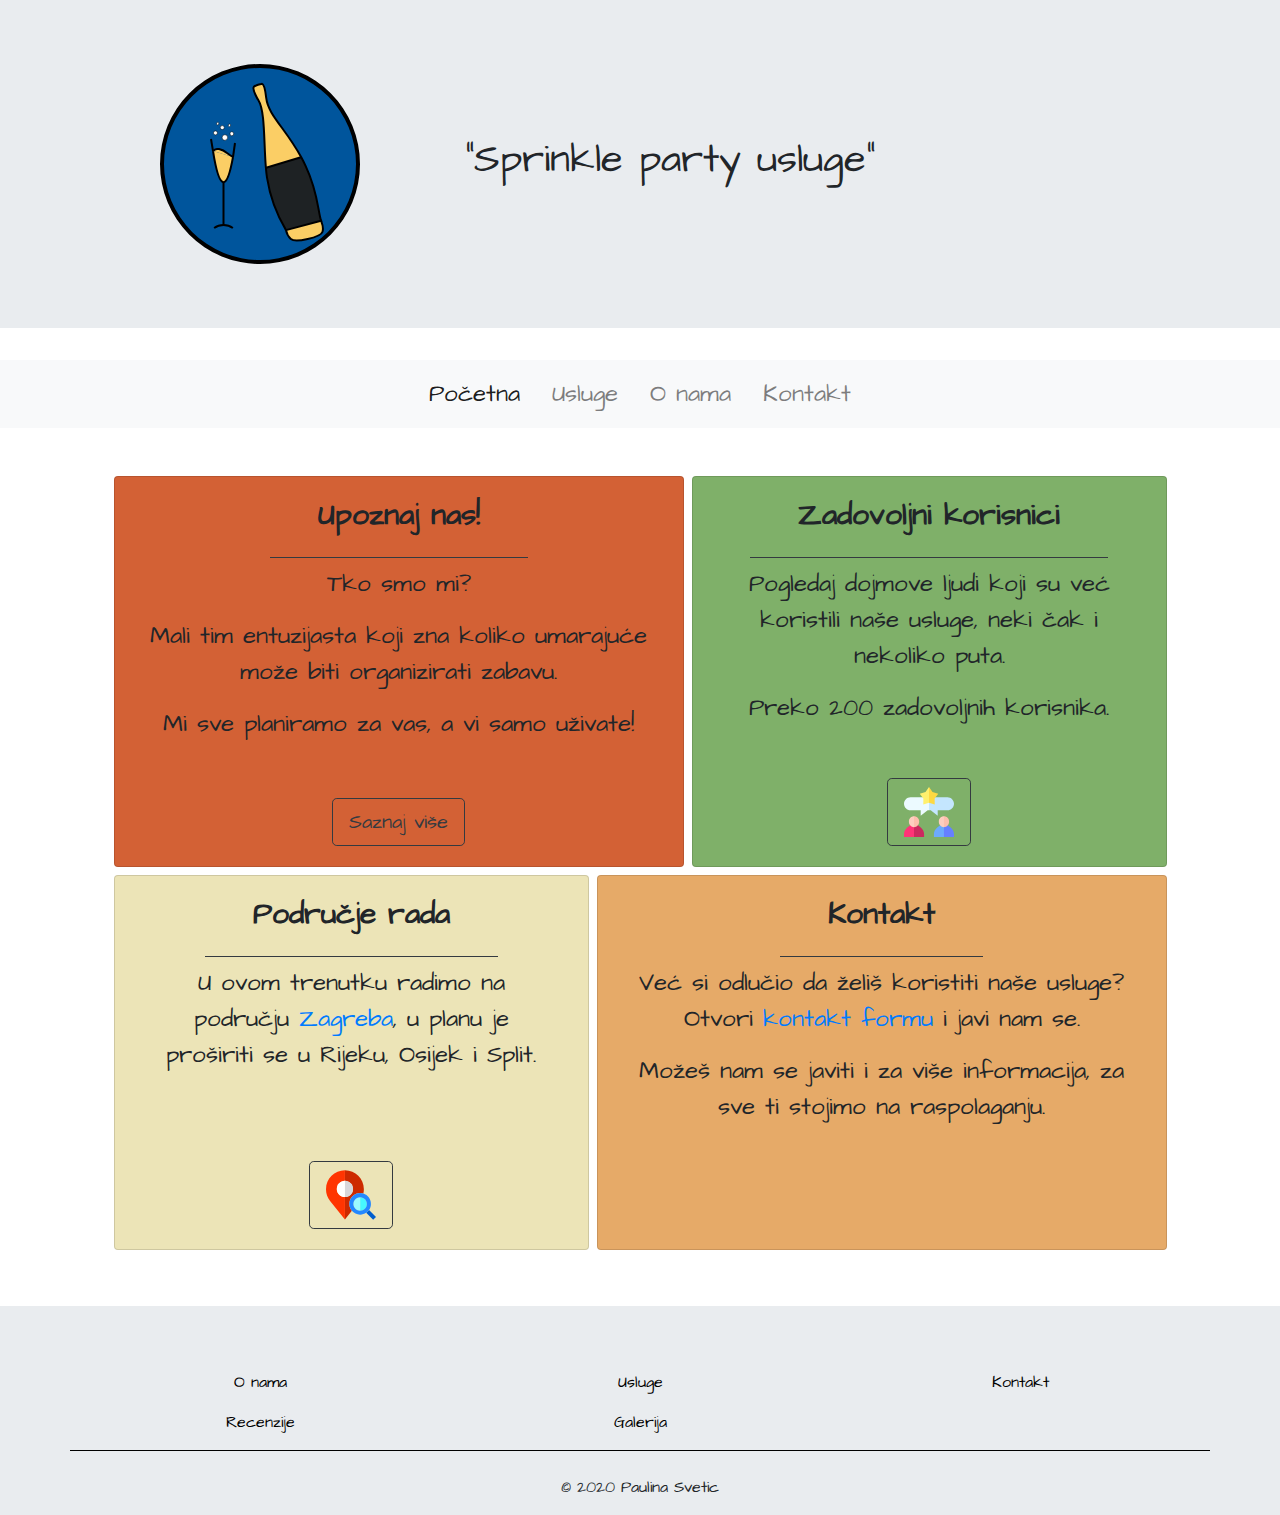
<file: index.html>
<!doctype html>
<html>

<head>
    <meta charset="utf-8">
    <meta http-equiv="X-UA-Compatible" content="IE=edge">
    <meta name="viewport" content="width=device-width, initial-scale=1.0">
    <link href='https://fonts.googleapis.com/css?family=Architects Daughter' rel='stylesheet'>
    <title>Sprinkle Home Page</title>
    <link href="css/bootstrap-4.3.1.css" rel="stylesheet" type="text/css">
    <link href="css/style.css" rel="stylesheet" type="text/css">
</head>

<body>
    
    <!--header-->

    <div class="jumbotron jumbotron-fluid">
        <div class="container">
            <div class="row">
                <div class="col-md-4" style="text-align: center">
                    <a href="./index.html"><img src="./images/logo1.svg" class="rounded" alt="Sprinkle logo" width="200px"></a>
                </div>
                <div class="col-md-8 header--text header--res">
                    <h1>"Sprinkle party usluge"</h1>
                </div>
            </div>
        </div>
    </div>

    <!--navbar-->

    <nav class="navbar navbar-light navbar--res">
    
        <!-- Collapse button -->
        <button class="navbar-toggler animated-button" type="button" data-toggle="collapse" data-target="#navbarSupportedContent20"
            aria-controls="navbarSupportedContent20" aria-expanded="false" aria-label="Toggle navigation">
            <div class="animated-icon"><span></span><span></span><span></span></div>
        </button>
    
        <div class="collapse navbar-collapse navbar--coll" id="navbarSupportedContent20">
    
            <ul class="navbar-nav mr-auto">
                <li class="nav-item active">
                    <a class="nav-link" href="./index.html">Početna</a>
                </li>
                <li class="nav-item">
                    <a class="nav-link" href="./usluge.html">Usluge</a>
                </li>
                <li class="nav-item">
                    <a class="nav-link" href="./about.html">O nama</a>
                </li>
                <li class="nav-item">
                    <a class="nav-link" href="./kontakt.html">Kontakt</a>
                </li>
            </ul>
        </div>
    </nav>

    <!--second navbar-->

    <nav class="navbar navbar-expand-sm bg-light navbar-light justify-content-center navbar--to-hide">
        <ul class="navbar-nav">
            <li class="px-2 nav-item active">
                <a class="nav-link" href="./index.html">Početna</a>
            </li>
            <li class="px-2 nav-item">
                <a class="nav-link" href="./usluge.html">Usluge</a>
            </li>
            <li class="px-2 nav-item">
                <a class="nav-link" href="./about.html">O nama</a>
            </li>
            <li class="px-2 nav-item">
                <a class="nav-link" href="./kontakt.html">Kontakt</a>
            </li>
        </ul>
    </nav>

    <!--content-->

    <div class="container pt-5">
        <div class="row home--container">
                <div class="card col-lg-6 col-md-12 mb-2 mr-md-2 mx-2 mx-sm-0 content--card home--first">
                    <div class="card-body text-center d-flex align-items-center flex-column">
                        <h4 class="card--title border-bottom border-dark pb-4 px-5">Upoznaj nas!</h4>
                        <p class="card-text">Tko smo mi?</p>
                        <p class="card-text">Mali tim entuzijasta koji zna koliko umarajuće može biti organizirati zabavu.</p>
                        <p class="card-text">Mi sve planiramo za vas, a vi samo uživate!</p>
                        <br>
                        <a href="./about.html" class="btn btn-lg btn-outline-dark mt-auto" role="button">Saznaj više</a>
                    </div>
                </div>
                <div class="card col-lg-5 col-md-12 mb-2 mx-2 mx-sm-0 content--card home--second">
                    <div class="card-body text-center d-flex align-items-center flex-column">
                        <h4 class="card--title border-bottom border-dark pb-4 px-5">Zadovoljni korisnici</h4>
                        <p class="card-text">Pogledaj dojmove ljudi koji su već koristili naše usluge, neki čak i nekoliko puta.</p>
                        <p class="card-text">Preko 200 zadovoljnih korisnika.</p>
                        <br>
                        <a href="./review.html" class="btn btn-lg btn-outline-dark mt-auto" role="button"><img src="./images/review.svg" width="50"></a>
                    </div>
                </div>
            <div class="clearfix visible-sm"></div>
                <div class="card col-lg-5 col-md-12 mb-2 mr-md-2 mx-2 mx-sm-0 content--card home--third">
                    <div class="card-body text-center d-flex align-items-center flex-column">
                        <h4 class="card--title border-bottom border-dark pb-4 px-5">Područje rada</h4>
                        <p class="card-text">U ovom trenutku radimo na području <a href="https://www.zagreb.hr/" target="_blank">Zagreba</a>, u planu je proširiti se u Rijeku, Osijek i Split.</p>
                        <br><br>
                        <a href="https://www.google.hr/maps/place/Ul.+Petra+Grgeca,+10000,+Zagreb,+Hrvatska/@45.7992462,15.9802107,17z/data=!3m1!4b1!4m5!3m4!1s0x4765d6594b0d8c05:0x763f41f498152257!8m2!3d45.7992425!4d15.9823994" class="btn btn-lg btn-outline-dark mt-auto" role="button" target="_blank"><img src="./images/location.svg" width="50"></a>
                    </div>
                </div>
                <div class="card col-lg-6 col-md-12 mb-sm-2 mx-2 mx-sm-0 content--card home--fourth">
                    <div class="card-body text-center d-flex align-items-center flex-column">
                        <h4 class="card--title border-bottom border-dark pb-4 px-5">Kontakt</h4>
                        <p class="card-text">Već si odlučio da želiš koristiti naše usluge? Otvori <a href="./kontakt.html">kontakt formu</a> i javi nam se.</p>
                        <p class="card-text">Možeš nam se javiti i za više informacija, za sve ti stojimo na raspolaganju.</p>
                        <br>
                    </div>
                </div>
        </div>
    </div>

    <!--footer-->

    
    <div class="jumbotron jumbotron-fluid mt-5 jumbotron--custom footer--bottom">
        <div class="container">
            <div class="row text-center">
                <div class="col">
                    <p class="footer--content"><a href="./about.html">O nama</a></p>
                    <p class="footer--content"><a href="./review.html">Recenzije</a></p>
                </div>
                <div class="col">
                    <p class="footer--content"><a href="./usluge.html">Usluge</a></p>
                    <p class="footer--content"><a href="./galerija.html">Galerija</a></p>
                </div>
                <div class="col">
                    <p class="footer--content"><a href="./kontakt.html">Kontakt</a></p>
                </div>
            </div>
            <div class="row"><p class="footer--copyright"><br>© 2020 Paulina Svetic</p></div>
        </div>
    </div>

    <script src="js/jquery-3.3.1.min.js"></script>
    <script src="js/popper.min.js"></script>
    <script src="js/bootstrap-4.3.1.js"></script>
    <script src="script.js"></script>
</body>

</html>
</file>
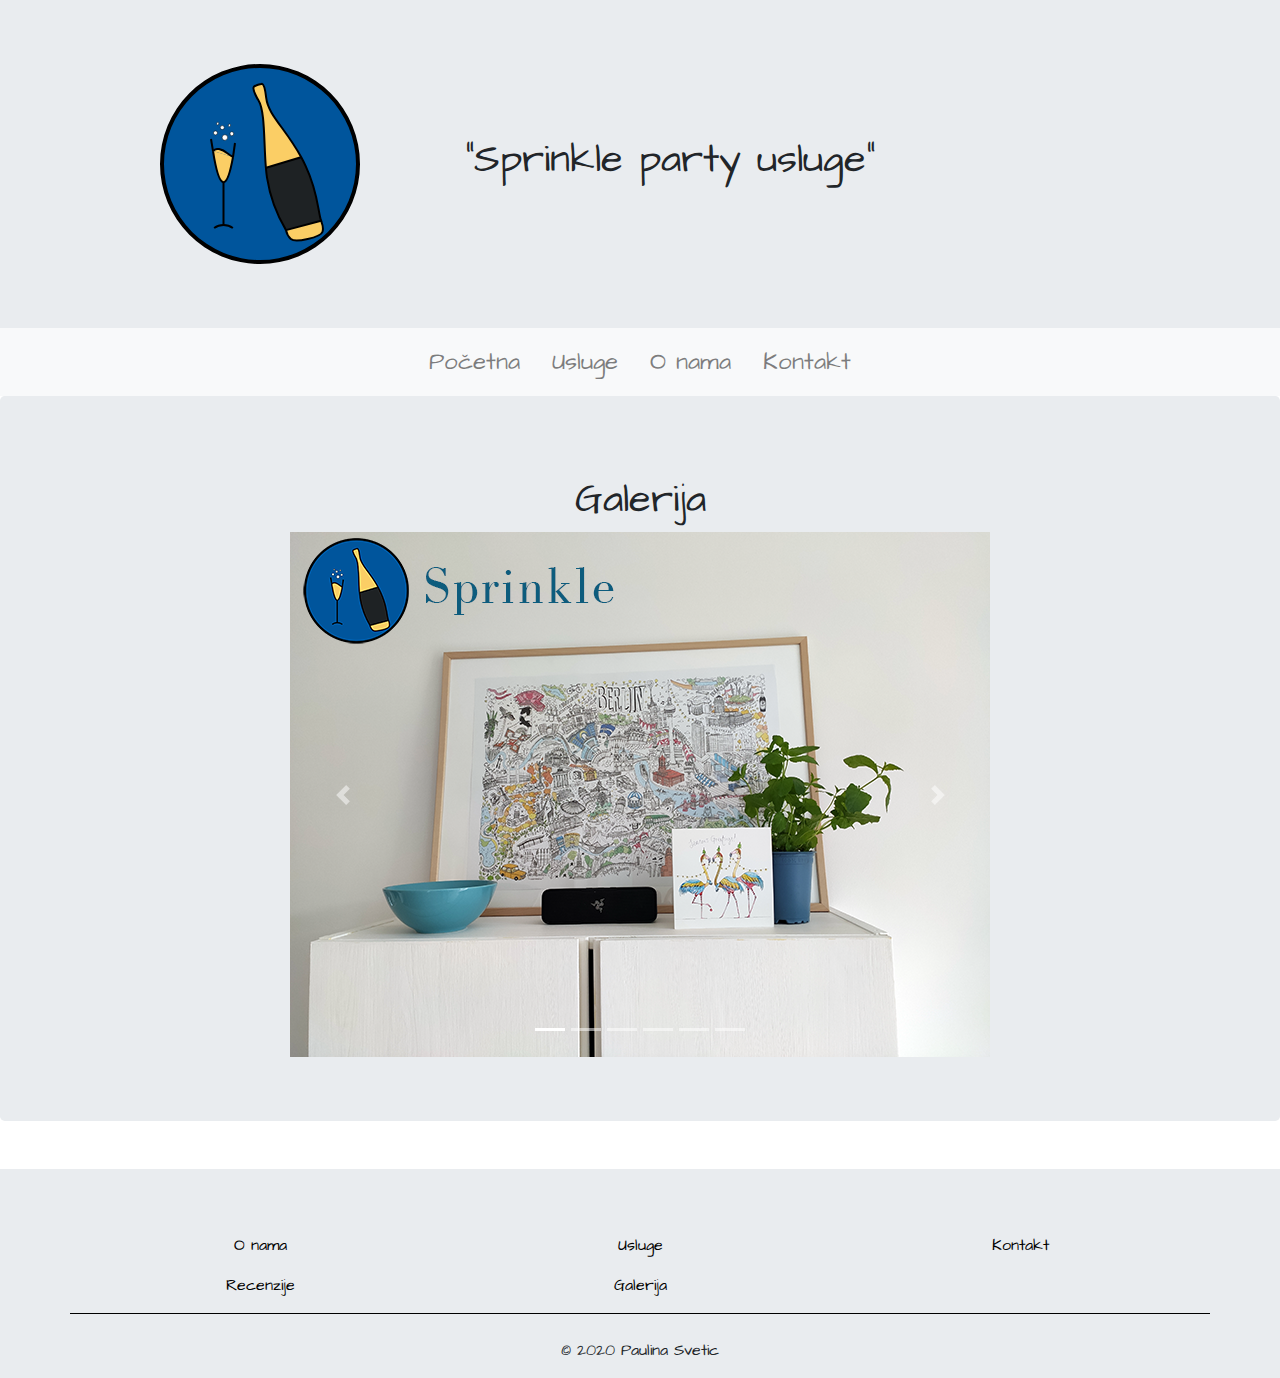
<file: galerija.html>
<!doctype html>
<html>

<head>
    <meta charset="utf-8">
    <meta http-equiv="X-UA-Compatible" content="IE=edge">
    <meta name="viewport" content="width=device-width, initial-scale=1.0">
    <link href='https://fonts.googleapis.com/css?family=Architects Daughter' rel='stylesheet'>
    <title>About Sprinkle</title>
    <link href="css/bootstrap-4.3.1.css" rel="stylesheet" type="text/css">
    <link href="css/style.css" rel="stylesheet" type="text/css">
</head>

<body>
    <!--header-->

    <div class="jumbotron jumbotron-fluid mb-0">
        <div class="container">
            <div class="row">
                <div class="col-md-4" style="text-align: center">
                    <a href="./index.html"><img src="./images/logo1.svg" class="rounded" alt="Sprinkle logo" width="200px"></a>
                </div>
                <div class="col-md-8 header--text header--res">
                    <h1>"Sprinkle party usluge"</h1>
                </div>
            </div>
        </div>
    </div>

    <!--navbar-->

    <nav class="navbar navbar-light navbar--res">
    
        <!-- Collapse button -->
        <button class="navbar-toggler animated-button" type="button" data-toggle="collapse" data-target="#navbarSupportedContent20"
            aria-controls="navbarSupportedContent20" aria-expanded="false" aria-label="Toggle navigation">
            <div class="animated-icon"><span></span><span></span><span></span></div>
        </button>
    
        <div class="collapse navbar-collapse navbar--coll" id="navbarSupportedContent20">
    
            <ul class="navbar-nav mr-auto">
                <li class="nav-item">
                    <a class="nav-link" href="./index.html">Početna</a>
                </li>
                <li class="nav-item">
                    <a class="nav-link" href="./usluge.html">Usluge</a>
                </li>
                <li class="nav-item">
                    <a class="nav-link" href="./about.html">O nama</a>
                </li>
                <li class="nav-item">
                    <a class="nav-link" href="./kontakt.html">Kontakt</a>
                </li>
            </ul>
        </div>
    </nav>

    <!--second navbar-->

    <nav class="navbar navbar-expand-sm bg-light navbar-light justify-content-center navbar--to-hide">
        <ul class="navbar-nav">
            <li class="px-2 nav-item">
                <a class="nav-link" href="./index.html">Početna</a>
            </li>
            <li class="px-2 nav-item">
                <a class="nav-link" href="./usluge.html">Usluge</a>
            </li>
            <li class="px-2 nav-item">
                <a class="nav-link" href="./about.html">O nama</a>
            </li>
            <li class="px-2 nav-item">
                <a class="nav-link" href="./kontakt.html">Kontakt</a>
            </li>
        </ul>
    </nav>

    <!--carousel-->

    <div class="jumbotron">
        <h1 class="pt-3" style="text-align: center">Galerija</h1>

    <div id="carousel" class="carousel slide about--carousel" data-ride="carousel" >
        <ol class="carousel-indicators">
          <li data-target="#carousel" data-slide-to="0" class="active"></li>
          <li data-target="#carousel" data-slide-to="1"></li>
          <li data-target="#carousel" data-slide-to="2"></li>
          <li data-target="#carousel" data-slide-to="3"></li>
          <li data-target="#carousel" data-slide-to="4"></li>
          <li data-target="#carousel" data-slide-to="5"></li>
        </ol>
        <div class="carousel-inner">

            <div class="carousel-item active">
                <img class="d-block w-100" src="./images/food/IMG_20200704_190826.png" alt="First slide">
            </div>
            <div class="carousel-item">
                <img class="d-block w-100" src="./images/food/food_005.jpg" alt="Second slide">
            </div>
            <div class="carousel-item">
                <img class="d-block w-100" src="./images/food/food_006.jpg" alt="Third slide">
            </div>
            <div class="carousel-item">
                <img class="d-block w-100" src="./images/food/food_007.jpg" alt="Fourth slide">
            </div>
            <div class="carousel-item">
                <img class="d-block w-100" src="./images/food/food_008.jpg" alt="Fifth slide">
            </div>
            <div class="carousel-item">
                <img class="d-block w-100" src="./images/food/food_010.jpg" alt="Sixth slide">
            </div>
          
        </div>
        <a class="carousel-control-prev" href="#carousel" role="button" data-slide="prev">
          <span class="carousel-control-prev-icon" aria-hidden="true"></span>
          <span class="sr-only">Previous</span>
        </a>
        <a class="carousel-control-next" href="#carousel" role="button" data-slide="next">
          <span class="carousel-control-next-icon" aria-hidden="true"></span>
          <span class="sr-only">Next</span>
        </a>
      </div>
    </div>

    <!--content

    <div class="jumbotron">
        <div class="galerija">
            <img src="./images/food/food_001.jpg" alt="food" width="300px">
            <img src="./images/food/food_002.jpg" alt="food" width="300px">
            <img src="./images/food/food_003.jpg" alt="food" width="300px">
            <img src="./images/food/food_004.jpg" alt="food" width="300px">
        </div>
        <br>
        <div class="galerija">
            <img src="./images/food/food_005.jpg" alt="food" width="300px">
            <img src="./images/food/food_006.jpg" alt="food" width="300px">
            <img src="./images/food/food_007.jpg" alt="food" width="300px">
            <img src="./images/food/food_008.jpg" alt="food" width="300px">
        </div>
        <br>
        <div class="galerija">
            <img src="./images/food/food_009.jpg" alt="food" width="300px">
            <img src="./images/food/food_010.jpg" alt="food" width="300px">
            <img src="./images/food/food_011.jpg" alt="food" width="300px">
        </div>
    </div>

    -->
    

    <!--footer-->

    <div class="jumbotron jumbotron-fluid mt-5 jumbotron--custom footer--bottom">
        <div class="container">
            <div class="row text-center">
                <div class="col">
                    <p class="footer--content"><a href="./about.html">O nama</a></p>
                    <p class="footer--content"><a href="./review.html">Recenzije</a></p>
                </div>
                <div class="col">
                    <p class="footer--content"><a href="./usluge.html">Usluge</a></p>
                    <p class="footer--content"><a href="./galerija.html">Galerija</a></p>
                </div>
                <div class="col">
                    <p class="footer--content"><a href="./kontakt.html">Kontakt</a></p>
                </div>
            </div>
            <div class="row"><p class="footer--copyright"><br>© 2020 Paulina Svetic</p></div>
        </div>
    </div>

    <script src="js/jquery-3.3.1.min.js"></script>
    <script src="js/popper.min.js"></script>
    <script src="js/bootstrap-4.3.1.js"></script>
    <script src="script.js"></script>
    
</body>

</html>
</file>
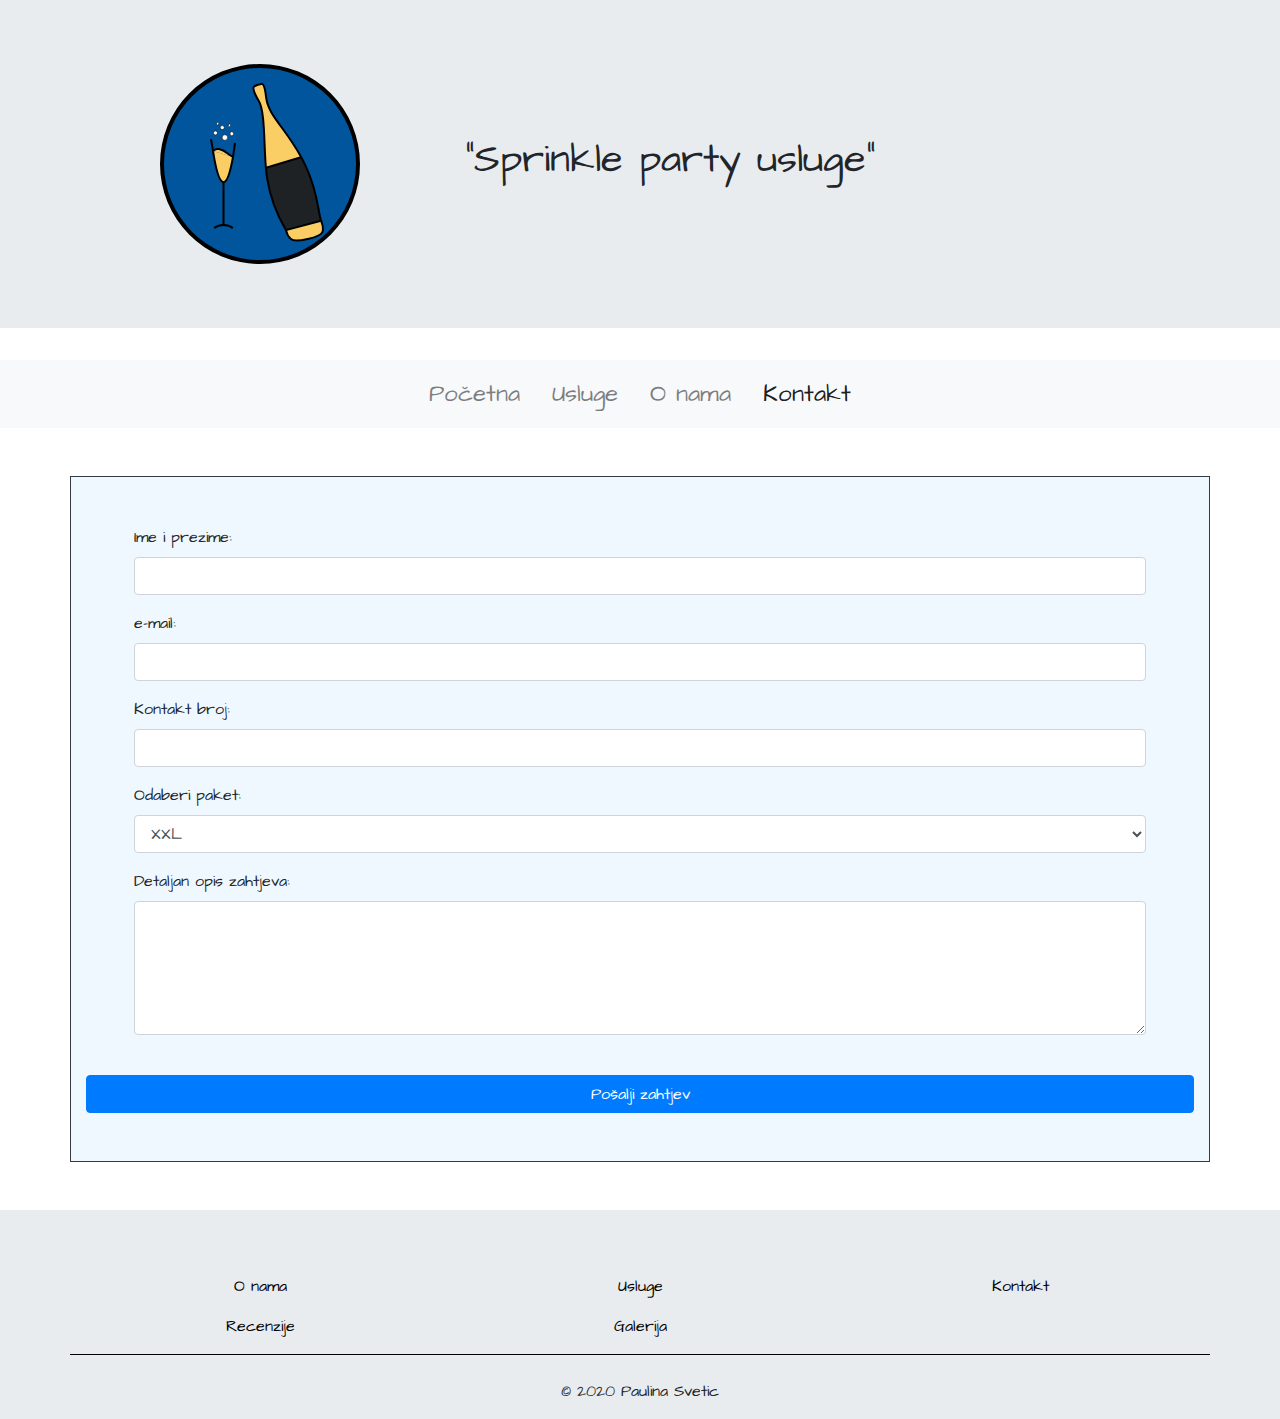
<file: kontakt.html>
<!doctype html>
<html>

<head>
    <meta charset="utf-8">
    <meta http-equiv="X-UA-Compatible" content="IE=edge">
    <meta name="viewport" content="width=device-width, initial-scale=1.0">
    <link href='https://fonts.googleapis.com/css?family=Architects Daughter' rel='stylesheet'>
    <title>Sprinkle Kontakt</title>
    <link href="css/bootstrap-4.3.1.css" rel="stylesheet" type="text/css">
    <link href="css/style.css" rel="stylesheet" type="text/css">
</head>

<body>
    <!--header-->

    <div class="jumbotron jumbotron-fluid">
        <div class="container">
            <div class="row">
                <div class="col-md-4" style="text-align: center">
                    <a href="./index.html"><img src="./images/logo1.svg" class="rounded" alt="Sprinkle logo" width="200px"></a>
                </div>
                <div class="col-md-8 header--text header--res">
                    <h1>"Sprinkle party usluge"</h1>
                </div>
            </div>
        </div>
    </div>

    <!--navbar-->

    <nav class="navbar navbar-light navbar--res">
    
        <!-- Collapse button -->
        <button class="navbar-toggler animated-button" type="button" data-toggle="collapse" data-target="#navbarSupportedContent20"
            aria-controls="navbarSupportedContent20" aria-expanded="false" aria-label="Toggle navigation">
            <div class="animated-icon"><span></span><span></span><span></span></div>
        </button>
    
        <div class="collapse navbar-collapse navbar--coll" id="navbarSupportedContent20">
    
            <ul class="navbar-nav mr-auto">
                <li class="nav-item">
                    <a class="nav-link" href="./index.html">Početna</a>
                </li>
                <li class="nav-item">
                    <a class="nav-link" href="./usluge.html">Usluge</a>
                </li>
                <li class="nav-item">
                    <a class="nav-link" href="./about.html">O nama</a>
                </li>
                <li class="nav-item active">
                    <a class="nav-link" href="./kontakt.html">Kontakt</a>
                </li>
            </ul>
        </div>
    </nav>

    <!--second navbar-->

    <nav class="navbar navbar-expand-sm bg-light navbar-light justify-content-center navbar--to-hide">
        <ul class="navbar-nav">
            <li class="px-2 nav-item">
                <a class="nav-link" href="./index.html">Početna</a>
            </li>
            <li class="px-2 nav-item">
                <a class="nav-link" href="./usluge.html">Usluge</a>
            </li>
            <li class="px-2 nav-item">
                <a class="nav-link" href="./about.html">O nama</a>
            </li>
            <li class="px-2 nav-item active">
                <a class="nav-link" href="./kontakt.html">Kontakt</a>
            </li>
        </ul>
    </nav>

    <!--content-->

    <div class="container mt-5 pt-5 border border-dark form--container">
        <div class="form-group px-sm-5">
            <label for="ime">Ime i prezime:</label>
            <input type="text" class="form-control" id="ime">
          </div>
          <div class="form-group px-sm-5">
            <label for="mail">e-mail:</label>
            <input type="text" class="form-control" id="mail">
          </div>
          <div class="form-group px-sm-5">
            <label for="broj">Kontakt broj:</label>
            <input type="text" class="form-control" id="broj">
          </div>

          <div class="form-group px-sm-5">
            <label for="paket">Odaberi paket:</label>
            <select class="form-control" id="paket">
              <option>XXL</option>
              <option>Narudžba hrane i pića</option>
              <option>Posebna ponuda</option>
              <option>Bez paketa (imam samo upit)</option>
            </select>
          </div>

          <div class="form-group px-sm-5 pb-4">
            <label for="comment">Detaljan opis zahtjeva:</label>
            <textarea class="form-control" rows="5" id="comment"></textarea>
          </div>

          <button type="button" class="btn btn-primary btn-block mb-5">Pošalji zahtjev</button>
    </div>

    <!--footer-->

    <div class="jumbotron jumbotron-fluid mt-5 jumbotron--custom footer--bottom">
        <div class="container">
            <div class="row text-center">
                <div class="col">
                    <p class="footer--content"><a href="./about.html">O nama</a></p>
                    <p class="footer--content"><a href="./review.html">Recenzije</a></p>
                </div>
                <div class="col">
                    <p class="footer--content"><a href="./usluge.html">Usluge</a></p>
                    <p class="footer--content"><a href="./galerija.html">Galerija</a></p>
                </div>
                <div class="col">
                    <p class="footer--content"><a href="./kontakt.html">Kontakt</a></p>
                </div>
            </div>
            <div class="row"><p class="footer--copyright"><br>© 2020 Paulina Svetic</p></div>
        </div>
    </div>

    <script src="js/jquery-3.3.1.min.js"></script>
    <script src="js/popper.min.js"></script>
    <script src="js/bootstrap-4.3.1.js"></script>
    <script src="script.js"></script>
    
</body>

</html>
</file>
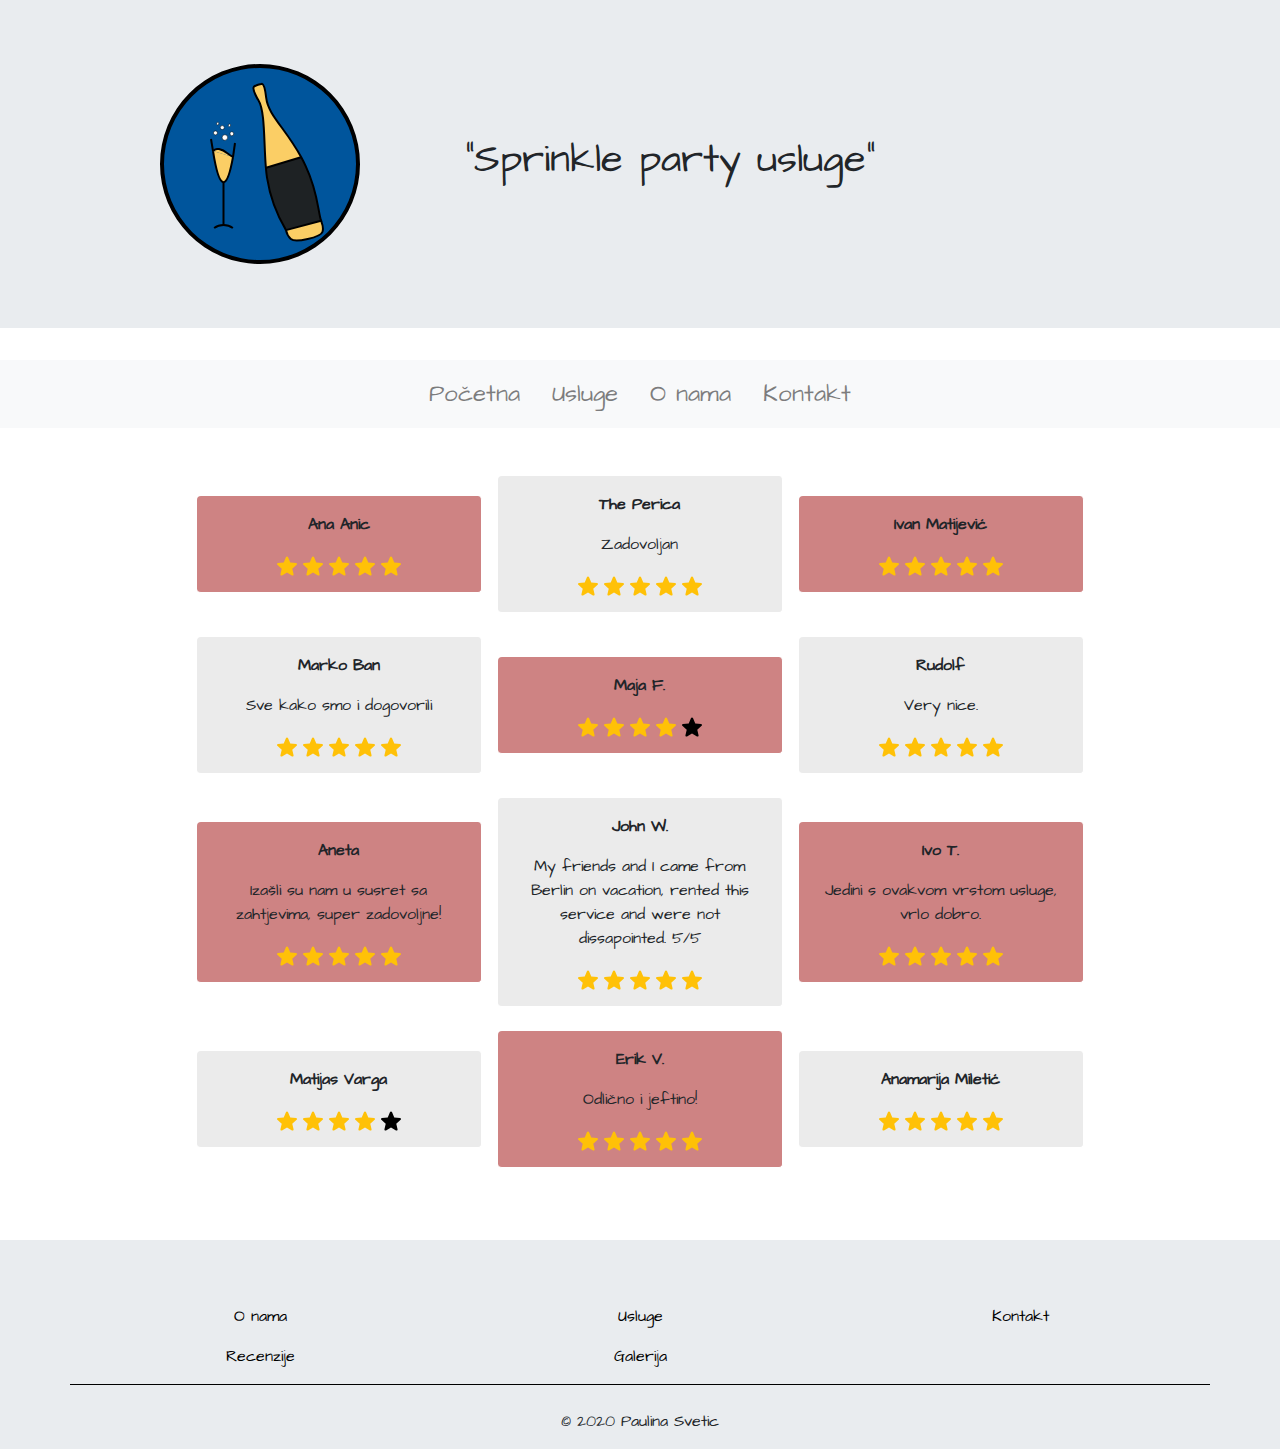
<file: review.html>
<!doctype html>
<html>

<head>
    <meta charset="utf-8">
    <meta http-equiv="X-UA-Compatible" content="IE=edge">
    <meta name="viewport" content="width=device-width, initial-scale=1.0">
    <link href='https://fonts.googleapis.com/css?family=Architects Daughter' rel='stylesheet'>
    <title>Sprinkle Recenzije</title>
    <link href="css/bootstrap-4.3.1.css" rel="stylesheet" type="text/css">
    <link href="css/style.css" rel="stylesheet" type="text/css">
</head>

<body>
    <!--header-->

    <div class="jumbotron jumbotron-fluid">
        <div class="container">
            <div class="row">
                <div class="col-md-4" style="text-align: center">
                    <a href="./index.html"><img src="./images/logo1.svg" class="rounded" alt="Sprinkle logo" width="200px"></a>
                </div>
                <div class="col-md-8 header--text header--res">
                    <h1>"Sprinkle party usluge"</h1>
                </div>
            </div>
        </div>
    </div>

    <!--navbar-->

    <nav class="navbar navbar-light navbar--res">
    
        <!-- Collapse button -->
        <button class="navbar-toggler animated-button" type="button" data-toggle="collapse" data-target="#navbarSupportedContent20"
            aria-controls="navbarSupportedContent20" aria-expanded="false" aria-label="Toggle navigation">
            <div class="animated-icon"><span></span><span></span><span></span></div>
        </button>
    
        <div class="collapse navbar-collapse navbar--coll" id="navbarSupportedContent20">
    
            <ul class="navbar-nav mr-auto">
                <li class="nav-item">
                    <a class="nav-link" href="./index.html">Početna</a>
                </li>
                <li class="nav-item">
                    <a class="nav-link" href="./usluge.html">Usluge</a>
                </li>
                <li class="nav-item">
                    <a class="nav-link" href="./about.html">O nama</a>
                </li>
                <li class="nav-item">
                    <a class="nav-link" href="./kontakt.html">Kontakt</a>
                </li>
            </ul>
        </div>
    </nav>

    <!--second navbar-->

    <nav class="navbar navbar-expand-sm bg-light navbar-light justify-content-center navbar--to-hide">
        <ul class="navbar-nav">
            <li class="px-2 nav-item">
                <a class="nav-link" href="./index.html">Početna</a>
            </li>
            <li class="px-2 nav-item">
                <a class="nav-link" href="./usluge.html">Usluge</a>
            </li>
            <li class="px-2 nav-item">
                <a class="nav-link" href="./about.html">O nama</a>
            </li>
            <li class="px-2 nav-item">
                <a class="nav-link" href="./kontakt.html">Kontakt</a>
            </li>
        </ul>
    </nav>

    <!--content-->

    <div class="container mt-5">
        <div class="row text-center align-items-center reviews--container">
            <div class="col-md-3 col-sm-12 border-right border-bottom border-white rounded review--container p-3 d-flex align-items-center flex-column mb-4 mx-2">
                <p><strong>Ana Anic</strong></p>
                <div class="star--wrapper mt-auto">
                    <img src="./images/gold_star.svg" alt="star" width="20px;">
                    <img src="./images/gold_star.svg" alt="star" width="20px;">
                    <img src="./images/gold_star.svg" alt="star" width="20px;">
                    <img src="./images/gold_star.svg" alt="star" width="20px;">
                    <img src="./images/gold_star.svg" alt="star" width="20px;">
                </div>
            </div>
            <div class="col-md-3 col-sm-12 border-right border-bottom border-white rounded review--container2 p-3 d-flex align-items-center flex-column  mb-4 mx-2">
                <p><strong>The Perica</strong></p>
                <p>Zadovoljan</p>
                <div class="star--wrapper mt-auto">
                    <img src="./images/gold_star.svg" alt="star" width="20px;">
                    <img src="./images/gold_star.svg" alt="star" width="20px;">
                    <img src="./images/gold_star.svg" alt="star" width="20px;">
                    <img src="./images/gold_star.svg" alt="star" width="20px;">
                    <img src="./images/gold_star.svg" alt="star" width="20px;">
                </div>
            </div>
            <div class="col-md-3 col-sm-12 border-right border-bottom border-white rounded review--container p-3 d-flex align-items-center flex-column  mb-4 mx-2">
                <p><strong>Ivan Matijević</strong></p>
                <div class="star--wrapper mt-auto">
                    <img src="./images/gold_star.svg" alt="star" width="20px;">
                    <img src="./images/gold_star.svg" alt="star" width="20px;">
                    <img src="./images/gold_star.svg" alt="star" width="20px;">
                    <img src="./images/gold_star.svg" alt="star" width="20px;">
                    <img src="./images/gold_star.svg" alt="star" width="20px;">
                </div>
            </div>
            <div class="col-md-3 col-sm-12 border-right border-bottom border-white rounded review--container2 p-3 d-flex align-items-center flex-column  mb-4 mx-2">
                <p><strong>Marko Ban</strong></p>
                <p>Sve kako smo i dogovorili</p>
                <div class="star--wrapper mt-auto">
                    <img src="./images/gold_star.svg" alt="star" width="20px;">
                    <img src="./images/gold_star.svg" alt="star" width="20px;">
                    <img src="./images/gold_star.svg" alt="star" width="20px;">
                    <img src="./images/gold_star.svg" alt="star" width="20px;">
                    <img src="./images/gold_star.svg" alt="star" width="20px;">
                </div>
            </div>
            <div class="col-md-3 col-sm-12 border-right border-bottom border-white rounded review--container p-3 d-flex align-items-center flex-column  mb-4 mx-2">
                <p><strong>Maja F.</strong></p>
                <div class="star--wrapper mt-auto">
                    <img src="./images/gold_star.svg" alt="star" width="20px;">
                    <img src="./images/gold_star.svg" alt="star" width="20px;">
                    <img src="./images/gold_star.svg" alt="star" width="20px;">
                    <img src="./images/gold_star.svg" alt="star" width="20px;">
                    <img src="./images/black_star.svg" alt="star" width="20px;">
                </div>
            </div>
            <div class="col-md-3 col-sm-12 border-right border-bottom border-white rounded review--container2 p-3 d-flex align-items-center flex-column  mb-4 mx-2">
                <p><strong>Rudolf</strong></p>
                <p>Very nice.</p>
                <div class="star--wrapper mt-auto">
                    <img src="./images/gold_star.svg" alt="star" width="20px;">
                    <img src="./images/gold_star.svg" alt="star" width="20px;">
                    <img src="./images/gold_star.svg" alt="star" width="20px;">
                    <img src="./images/gold_star.svg" alt="star" width="20px;">
                    <img src="./images/gold_star.svg" alt="star" width="20px;">
                </div>
            </div>

            <div class="col-md-3 col-sm-12 border-right border-bottom border-white rounded review--container p-3 d-flex align-items-center flex-column  mb-4 mx-2">
                <p><strong>Aneta</strong></p>
                <p>Izašli su nam u susret sa zahtjevima, super zadovoljne!</p>
                <div class="star--wrapper mt-auto">
                    <img src="./images/gold_star.svg" alt="star" width="20px;">
                    <img src="./images/gold_star.svg" alt="star" width="20px;">
                    <img src="./images/gold_star.svg" alt="star" width="20px;">
                    <img src="./images/gold_star.svg" alt="star" width="20px;">
                    <img src="./images/gold_star.svg" alt="star" width="20px;">
                </div>
            </div>
            <div class="col-md-3 col-sm-12 border-right border-bottom border-white rounded review--container2 p-3 d-flex align-items-center flex-column  mb-4 mx-2">
                <p><strong>John W.</strong></p>
                <p>My friends and I came from Berlin on vacation, rented this service and were not dissapointed. 5/5</p>
                <div class="star--wrapper mt-auto">
                    <img src="./images/gold_star.svg" alt="star" width="20px;">
                    <img src="./images/gold_star.svg" alt="star" width="20px;">
                    <img src="./images/gold_star.svg" alt="star" width="20px;">
                    <img src="./images/gold_star.svg" alt="star" width="20px;">
                    <img src="./images/gold_star.svg" alt="star" width="20px;">
                </div>
            </div>
            <div class="col-md-3 col-sm-12 border-right border-bottom border-white rounded review--container p-3 d-flex align-items-center flex-column  mb-4 mx-2">
                <p><strong>Ivo T.</strong></p>
                <p>Jedini s ovakvom vrstom usluge, vrlo dobro.</p>
                <div class="star--wrapper mt-auto">
                    <img src="./images/gold_star.svg" alt="star" width="20px;">
                    <img src="./images/gold_star.svg" alt="star" width="20px;">
                    <img src="./images/gold_star.svg" alt="star" width="20px;">
                    <img src="./images/gold_star.svg" alt="star" width="20px;">
                    <img src="./images/gold_star.svg" alt="star" width="20px;">
                </div>
            </div>
            <div class="col-md-3 col-sm-12 border-right border-bottom border-white rounded review--container2 p-3 d-flex align-items-center flex-column  mb-4 mx-2">
                <p><strong>Matijas Varga</strong></p>
                <div class="star--wrapper mt-auto">
                    <img src="./images/gold_star.svg" alt="star" width="20px;">
                    <img src="./images/gold_star.svg" alt="star" width="20px;">
                    <img src="./images/gold_star.svg" alt="star" width="20px;">
                    <img src="./images/gold_star.svg" alt="star" width="20px;">
                    <img src="./images/black_star.svg" alt="star" width="20px;">
                </div>
            </div>
            <div class="col-md-3 col-sm-12 border-right border-bottom border-white rounded review--container p-3 d-flex align-items-center flex-column  mb-4 mx-2">
                <p><strong>Erik V.</strong></p>
                <p>Odlično i jeftino!</p>
                <div class="star--wrapper mt-auto">
                    <img src="./images/gold_star.svg" alt="star" width="20px;">
                    <img src="./images/gold_star.svg" alt="star" width="20px;">
                    <img src="./images/gold_star.svg" alt="star" width="20px;">
                    <img src="./images/gold_star.svg" alt="star" width="20px;">
                    <img src="./images/gold_star.svg" alt="star" width="20px;">
                </div>
            </div>
            <div class="col-md-3 col-sm-12 border-right border-bottom border-white rounded review--container2 p-3 d-flex align-items-center flex-column  mb-4 mx-2">
                <p><strong>Anamarija Miletić</strong></p>
                <div class="star--wrapper mt-auto">
                    <img src="./images/gold_star.svg" alt="star" width="20px;">
                    <img src="./images/gold_star.svg" alt="star" width="20px;">
                    <img src="./images/gold_star.svg" alt="star" width="20px;">
                    <img src="./images/gold_star.svg" alt="star" width="20px;">
                    <img src="./images/gold_star.svg" alt="star" width="20px;">
                </div>
            </div>
        </div>

    </div>

    <!--footer-->

    <div class="jumbotron jumbotron-fluid mt-5 jumbotron--custom footer--bottom">
        <div class="container">
            <div class="row text-center">
                <div class="col">
                    <p class="footer--content"><a href="./about.html">O nama</a></p>
                    <p class="footer--content"><a href="./review.html">Recenzije</a></p>
                </div>
                <div class="col">
                    <p class="footer--content"><a href="./usluge.html">Usluge</a></p>
                    <p class="footer--content"><a href="./galerija.html">Galerija</a></p>
                </div>
                <div class="col">
                    <p class="footer--content"><a href="./kontakt.html">Kontakt</a></p>
                </div>
            </div>
            <div class="row"><p class="footer--copyright"><br>© 2020 Paulina Svetic</p></div>
        </div>
    </div>

    <script src="js/jquery-3.3.1.min.js"></script>
    <script src="js/popper.min.js"></script>
    <script src="js/bootstrap-4.3.1.js"></script>
    <script src="script.js"></script>
    
</body>

</html>
</file>
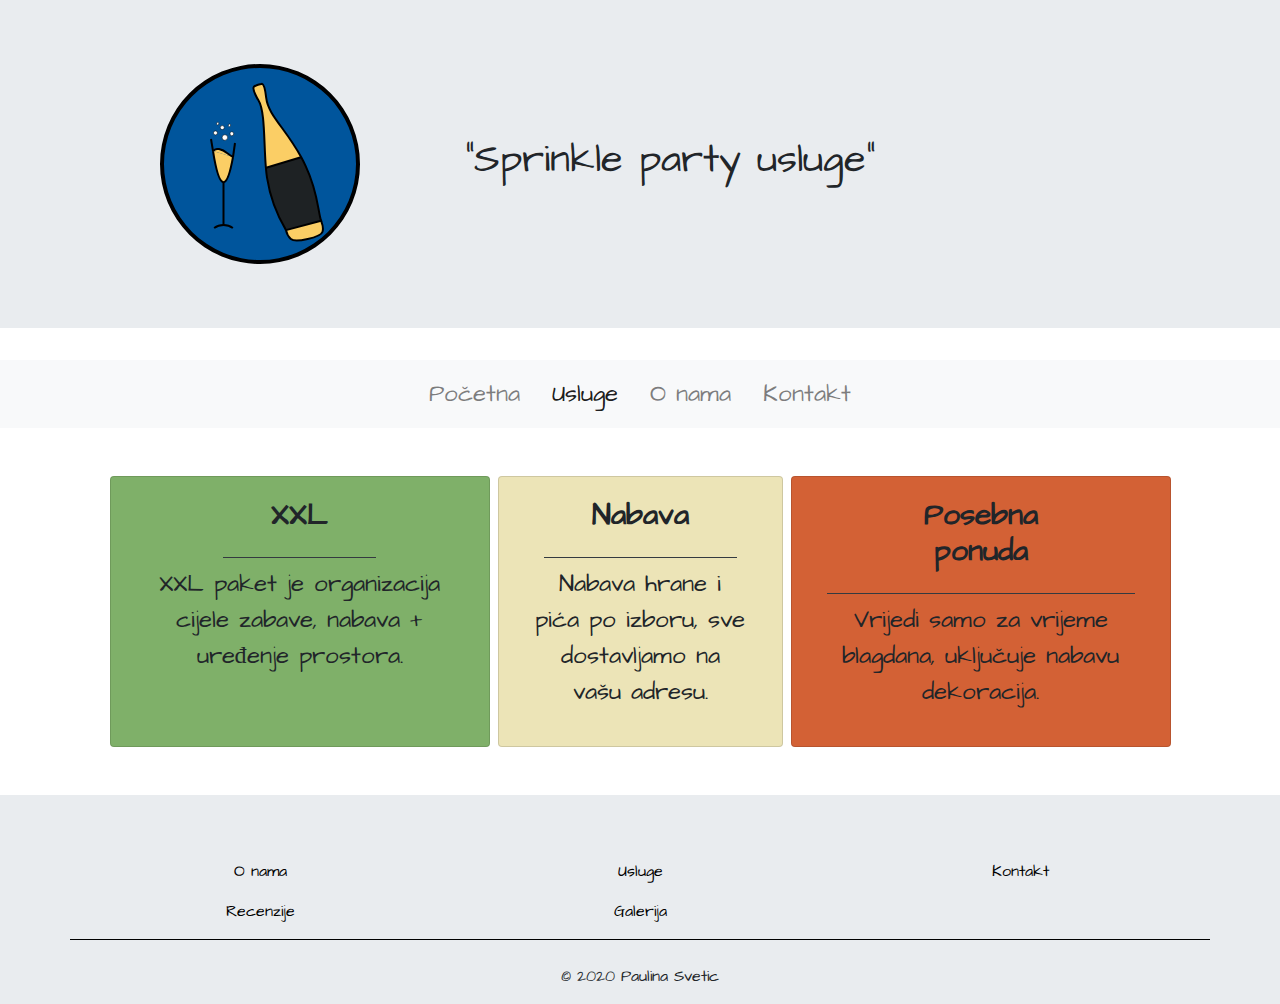
<file: usluge.html>
<!doctype html>
<html>

<head>
    <meta charset="utf-8">
    <meta http-equiv="X-UA-Compatible" content="IE=edge">
    <meta name="viewport" content="width=device-width, initial-scale=1.0">
    <link href='https://fonts.googleapis.com/css?family=Architects Daughter' rel='stylesheet'>
    <title>Sprinkle Usluge</title>
    <link href="css/bootstrap-4.3.1.css" rel="stylesheet" type="text/css">
    <link href="css/style.css" rel="stylesheet" type="text/css">
</head>

<body>
    <div class="wrapper">

    <!--header-->

    <div class="jumbotron jumbotron-fluid">
        <div class="container">
            <div class="row">
                <div class="col-md-4" style="text-align: center">
                    <a href="./index.html"><img src="./images/logo1.svg" class="rounded" alt="Sprinkle logo" width="200px"></a>
                </div>
                <div class="col-md-8 header--text header--res">
                    <h1>"Sprinkle party usluge"</h1>
                </div>
            </div>
        </div>
    </div>
    
        <!--navbar-->
            
        <nav class="navbar navbar-light navbar--res">
        
            <!-- Collapse button -->
            <button class="navbar-toggler animated-button" type="button" data-toggle="collapse" data-target="#navbarSupportedContent20"
                aria-controls="navbarSupportedContent20" aria-expanded="false" aria-label="Toggle navigation">
                <div class="animated-icon"><span></span><span></span><span></span></div>
            </button>
        
            <div class="collapse navbar-collapse navbar--coll" id="navbarSupportedContent20">
        
                <ul class="navbar-nav mr-auto">
                    <li class="nav-item">
                        <a class="nav-link" href="./index.html">Početna</a>
                    </li>
                    <li class="nav-item active">
                        <a class="nav-link" href="./usluge.html">Usluge</a>
                    </li>
                    <li class="nav-item">
                        <a class="nav-link" href="./about.html">O nama</a>
                    </li>
                    <li class="nav-item">
                        <a class="nav-link" href="./kontakt.html">Kontakt</a>
                    </li>
                </ul>
            </div>
        </nav>
    
        <!--second navbar-->
    
        <nav class="navbar navbar-expand-sm bg-light navbar-light justify-content-center navbar--to-hide">
            <ul class="navbar-nav">
                <li class="px-2 nav-item">
                    <a class="nav-link" href="./index.html">Početna</a>
                </li>
                <li class="px-2 nav-item active">
                    <a class="nav-link" href="./usluge.html">Usluge</a>
                </li>
                <li class="px-2 nav-item">
                    <a class="nav-link" href="./about.html">O nama</a>
                </li>
                <li class="px-2 nav-item">
                    <a class="nav-link" href="./kontakt.html">Kontakt</a>
                </li>
            </ul>
        </nav>
    
        <!--content-->
    
        <div class="container pt-5 usluge--main">
            <div class="row usluge--container">
                    <div class="card col-lg-4 mb-2 mb-lg-0 mr-lg-2 mx-2 mx-sm-0 content--card usluge--first">
                        <div class="card-body text-center d-flex align-items-center flex-column">
                            <h4 class="card--title border-bottom border-dark pb-4 px-5">XXL</h4>
                            <p class="card-text pb-3">XXL paket je organizacija cijele zabave, nabava + uređenje prostora.</p>
                        </div>
                    </div>
                    <div class="card col-lg-3 mb-2 mb-lg-0 mr-lg-2 mx-2 mx-sm-0 content--card usluge--second">
                        <div class="card-body text-center d-flex align-items-center flex-column">
                            <h4 class="card--title border-bottom border-dark pb-4 px-5">Nabava</h4>
                            <p class="card-text pb-3">Nabava hrane i pića po izboru, sve dostavljamo na vašu adresu.</p>
                        </div>
                    </div>
                <div class="clearfix visible-sm"></div>
                <div class="card col-lg-4 mx-2 mx-sm-0 content--card usluge--third">
                    <div class="card-body text-center d-flex align-items-center flex-column">
                        <h4 class="card--title border-bottom border-dark pb-4 px-5">Posebna ponuda</h4>
                        <p class="card-text pb-3">Vrijedi samo za vrijeme blagdana, uključuje nabavu dekoracija.</p>
                    </div>
                </div>
            </div>
        </div>
    
        <!--footer-->
    
        <div class="jumbotron jumbotron-fluid mt-5 jumbotron--custom footer--bottom">
            <div class="container">
                <div class="row text-center">
                    <div class="col">
                        <p class="footer--content"><a href="./about.html">O nama</a></p>
                        <p class="footer--content"><a href="./review.html">Recenzije</a></p>
                    </div>
                    <div class="col">
                        <p class="footer--content"><a href="./usluge.html">Usluge</a></p>
                        <p class="footer--content"><a href="./galerija.html">Galerija</a></p>
                    </div>
                    <div class="col">
                        <p class="footer--content"><a href="./kontakt.html">Kontakt</a></p>
                    </div>
                </div>
                <div class="row"><p class="footer--copyright"><br>© 2020 Paulina Svetic</p></div>
            </div>
        </div>
    </div>

    <script src="js/jquery-3.3.1.min.js"></script>
    <script src="js/popper.min.js"></script>
    <script src="js/bootstrap-4.3.1.js"></script>
    <script src="script.js"></script>
    
</body>

</html>
</file>
<file: css/style.css>
body {
    font-family: 'Architects daughter';
}

html {
    position: relative;
    min-height: 100vh;
  }

.header--text {
    display: flex;
    align-items: center;
    text-align: center;
}
@media only screen and (max-width: 991px) {
    .header--res {
        justify-content: center;
    }
}

.galerija {
    display: flex;
    justify-content: center;
    flex-wrap: wrap;
}
.galerija > img {
    margin-right: 25px;
}

.about--carousel {
    width: 100%;
    max-width: 700px;
    margin-left: auto;
    margin-right: auto;
}

li {
    font-size: 24px;
}

.home--container {
    font-size: 24px;
    justify-content: center;
}

.usluge--container {
    font-size: 24px;
    justify-content: center;
}

.about--container {
    font-size: 24px;
}

.form--container {
    background-color: aliceblue;
}
@media only screen and (max-width: 575px) {
    .form--container {
        margin-left: 12px;
        margin-right: 12px;
        width: auto;
    }
}

.reviews--container {
    justify-content: center;
}
.review--container {
    background-color: #ce8383;
}
.review--container2 {
    background-color: #ebebeb;
}

.footer--content a {
    color: black;
}

.footer--copyright {
    text-align: center;
    width: 100%;
    border-top: 1px solid black;
}

.wrapper {
    min-height: 100vh;
    display: flex;
    flex-flow: column;
}

.usluge--main {
    flex-basis: 0;
    flex-grow: 1;
}

.card--title {
    font-weight: bold;
    font-size: 30px;
}

.jumbotron--custom {
    margin-bottom: 0;
    padding-bottom: 0;
}
.jumbotron--about {
    margin-bottom: 0;
    margin-top: 0 !important;
}

.home--first {
    background-color: #D36135;
}
.home--second {
    background-color: #7FB069;
}
.home--third {
    background-color: #ECE4B7;
}
.home--fourth {
    background-color: #E6AA68;
}
.usluge--first {
    background-color: #7FB069;
}
.usluge--second {
    background-color: #ECE4B7;
}
.usluge--third {
    background-color: #D36135;
}
.about--color {
    background-color: #ECE4B7;
}

.animated-button {
    padding: 10px;
}

.navbar--res .navbar--coll ul li {
    text-align: center;
}


@media only screen and (max-width: 1380px) {
    .galerija > img {
        margin-bottom: 25px;
    }
}

@media only screen and (max-width: 650px) {
    .galerija > img {
        margin-right: 0;
    }
}

@media only screen and (max-width: 575px) {
    .navbar--to-hide {
        display: none;
    }
}

@media only screen and (min-width: 576px) {
    .navbar--res {
        display: none;
    }
}


/* animated button */

.animated-icon {
width: 30px;
height: 20px;
position: relative;
margin: 0px;
-webkit-transform: rotate(0deg);
-moz-transform: rotate(0deg);
-o-transform: rotate(0deg);
transform: rotate(0deg);
-webkit-transition: .5s ease-in-out;
-moz-transition: .5s ease-in-out;
-o-transition: .5s ease-in-out;
transition: .5s ease-in-out;
cursor: pointer;
}

.animated-icon span {
display: block;
position: absolute;
height: 3px;
width: 100%;
border-radius: 9px;
opacity: 1;
left: 0;
-webkit-transform: rotate(0deg);
-moz-transform: rotate(0deg);
-o-transform: rotate(0deg);
transform: rotate(0deg);
-webkit-transition: .25s ease-in-out;
-moz-transition: .25s ease-in-out;
-o-transition: .25s ease-in-out;
transition: .25s ease-in-out;
}

.animated-icon span {
background: #e65100;
}

.animated-icon span:nth-child(1) {
top: 0px;
}

.animated-icon span:nth-child(2) {
top: 10px;
}

.animated-icon span:nth-child(3) {
top: 20px;
}

.animated-icon.open span:nth-child(1) {
top: 11px;
-webkit-transform: rotate(135deg);
-moz-transform: rotate(135deg);
-o-transform: rotate(135deg);
transform: rotate(135deg);
}

.animated-icon.open span:nth-child(2) {
opacity: 0;
left: -60px;
}

.animated-icon.open span:nth-child(3) {
top: 11px;
-webkit-transform: rotate(-135deg);
-moz-transform: rotate(-135deg);
-o-transform: rotate(-135deg);
transform: rotate(-135deg);
}
</file>
